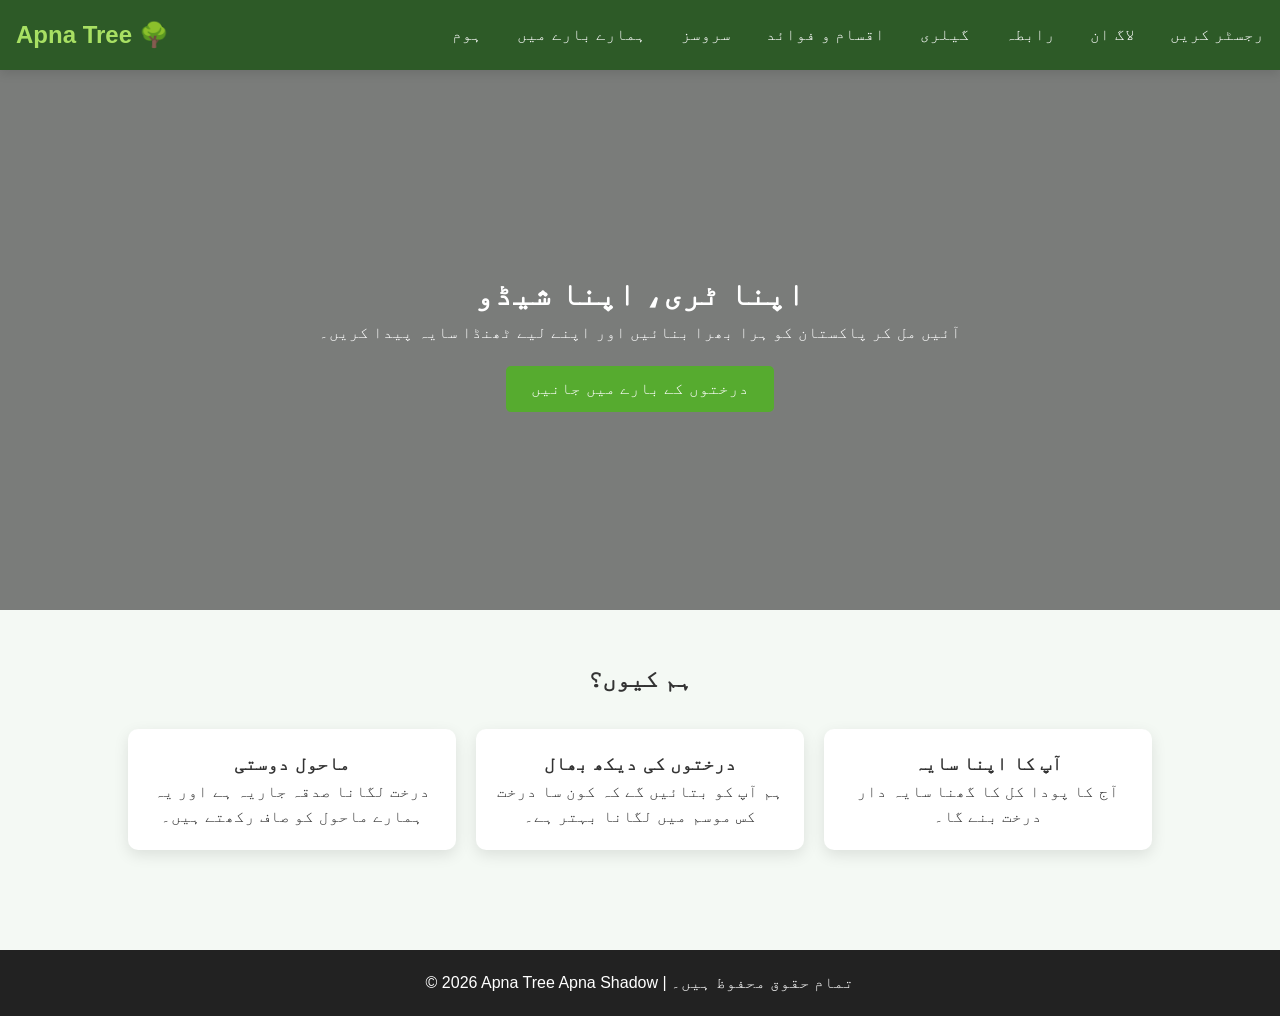
<file: index.html>
<!DOCTYPE html>
<html lang="ur">
<head>
    <meta charset="UTF-8">
    <meta name="viewport" content="width=device-width, initial-scale=1.0">
    <title>Apna Tree Apna Shadow | Home</title>
    <link rel="stylesheet" href="style.css">
</head>
<body>

    <nav>
        <div class="logo">Apna Tree 🌳</div>
        <ul>
            <li><a href="index.html">ہوم</a></li>
            <li><a href="about.html">ہمارے بارے میں</a></li>
            <li><a href="services.html">سروسز</a></li>
            <li><a href="types.html">اقسام و فوائد</a></li>
            <li><a href="gallery.html">گیلری</a></li>
            <li><a href="contact.html">رابطہ</a></li>
            <li><a href="login.html">لاگ ان</a></li>
            <li><a href="signup.html">رجسٹر کریں</a></li>
        </ul>
    </nav>

    <header class="hero">
        <h1>اپنا ٹری، اپنا شیڈو</h1>
        <p>آئیں مل کر پاکستان کو ہرا بھرا بنائیں اور اپنے لیے ٹھنڈا سایہ پیدا کریں۔</p>
        <a href="types.html" class="btn">درختوں کے بارے میں جانیں</a>
    </header>

    <section class="container">
        <h2 style="text-align: center;">ہم کیوں؟</h2>
        <div class="grid">
            <div class="card">
                <h3>ماحول دوستی</h3>
                <p>درخت لگانا صدقہ جاریہ ہے اور یہ ہمارے ماحول کو صاف رکھتے ہیں۔</p>
            </div>
            <div class="card">
                <h3>درختوں کی دیکھ بھال</h3>
                <p>ہم آپ کو بتائیں گے کہ کون سا درخت کس موسم میں لگانا بہتر ہے۔</p>
            </div>
            <div class="card">
                <h3>آپ کا اپنا سایہ</h3>
                <p>آج کا پودا کل کا گھنا سایہ دار درخت بنے گا۔</p>
            </div>
        </div>
    </section>

    <footer>
        <p>&copy; 2026 Apna Tree Apna Shadow | تمام حقوق محفوظ ہیں۔</p>
    </footer>
<script src="script.js"></script>
</body>

</body>
</html>
</file>
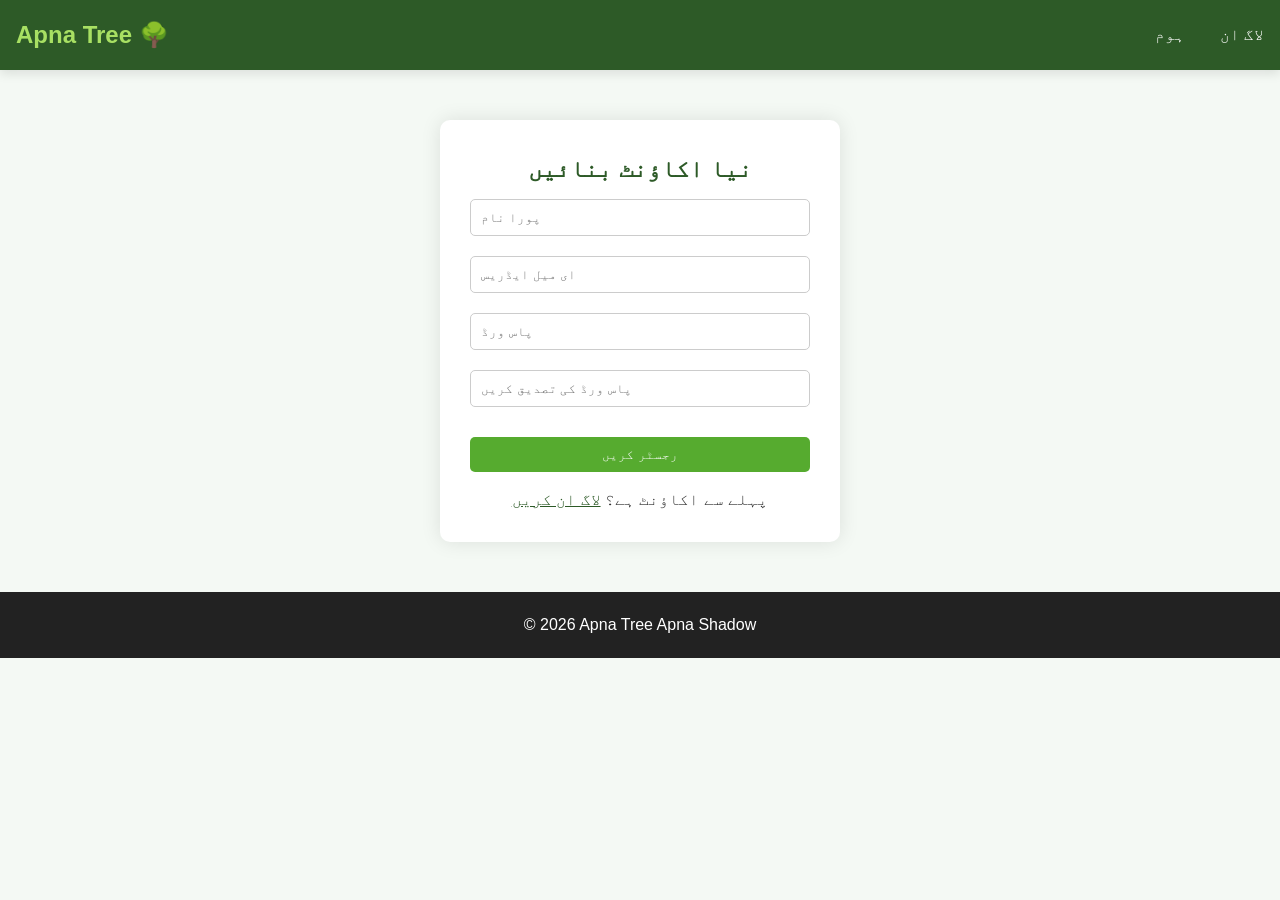
<file: about.html>
<!DOCTYPE html>
<html lang="ur">
<head>
    <meta charset="UTF-8">
    <meta name="viewport" content="width=device-width, initial-scale=1.0">
    <title>Sign Up | Apna Tree</title>
    <link rel="stylesheet" href="style.css">
</head>
<body>
    <nav>
        <div class="logo">Apna Tree 🌳</div>
        <ul>
            <li><a href="index.html">ہوم</a></li>
            <li><a href="login.html">لاگ ان</a></li>
        </ul>
    </nav>

    <div class="form-container">
        <h2 style="text-align: center; color: #2d5a27;">نیا اکاؤنٹ بنائیں</h2>
        <form>
            <input type="text" placeholder="پورا نام" required>
            <input type="email" placeholder="ای میل ایڈریس" required>
            <input type="password" placeholder="پاس ورڈ" required>
            <input type="password" placeholder="پاس ورڈ کی تصدیق کریں" required>
            <button type="submit" class="btn" style="width: 100%; border: none; cursor: pointer;">رجسٹر کریں</button>
        </form>
        <p style="margin-top: 15px; text-align: center;">پہلے سے اکاؤنٹ ہے؟ <a href="login.html" style="color: #2d5a27;">لاگ ان کریں</a></p>
    </div>

    <footer>
        <p>&copy; 2026 Apna Tree Apna Shadow</p>
    </footer><script src="script.js"></script>
</body>

</body>
</html>
</file>
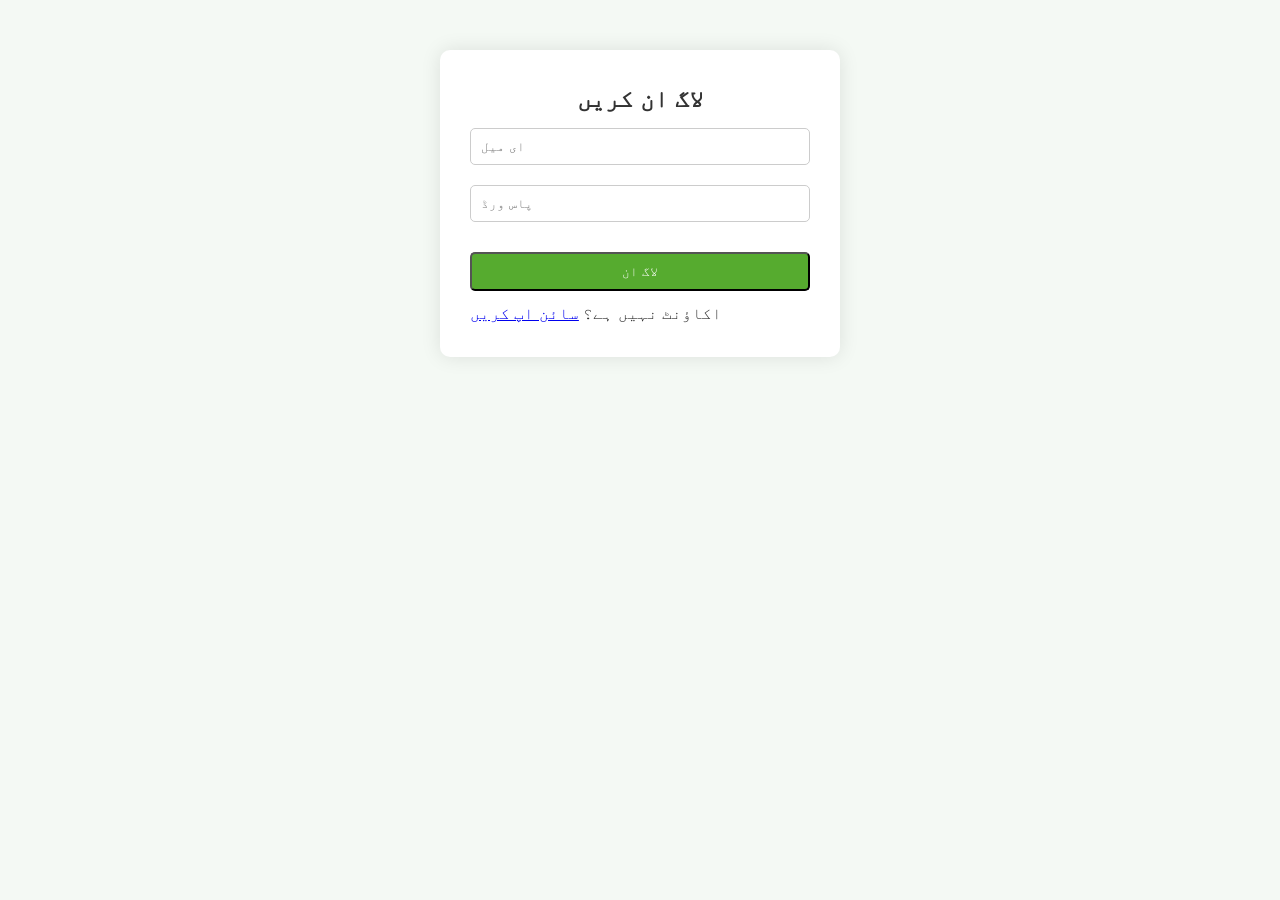
<file: login.html>
<!DOCTYPE html>
<html lang="ur">
<head>
    <meta charset="UTF-8">
    <title>Login</title>
    <link rel="stylesheet" href="style.css">
</head>
<body>
    <div class="form-container">
        <h2 style="text-align: center;">لاگ ان کریں</h2>
        <form>
            <input type="email" placeholder="ای میل" required>
            <input type="password" placeholder="پاس ورڈ" required>
            <button type="submit" class="btn" style="width: 100%;">لاگ ان</button>
        </form>
        <p style="margin-top: 10px;">اکاؤنٹ نہیں ہے؟ <a href="signup.html">سائن اپ کریں</a></p>
    </div>
    <script src="script.js"></script>
</body>
</body>
</html>
</file>
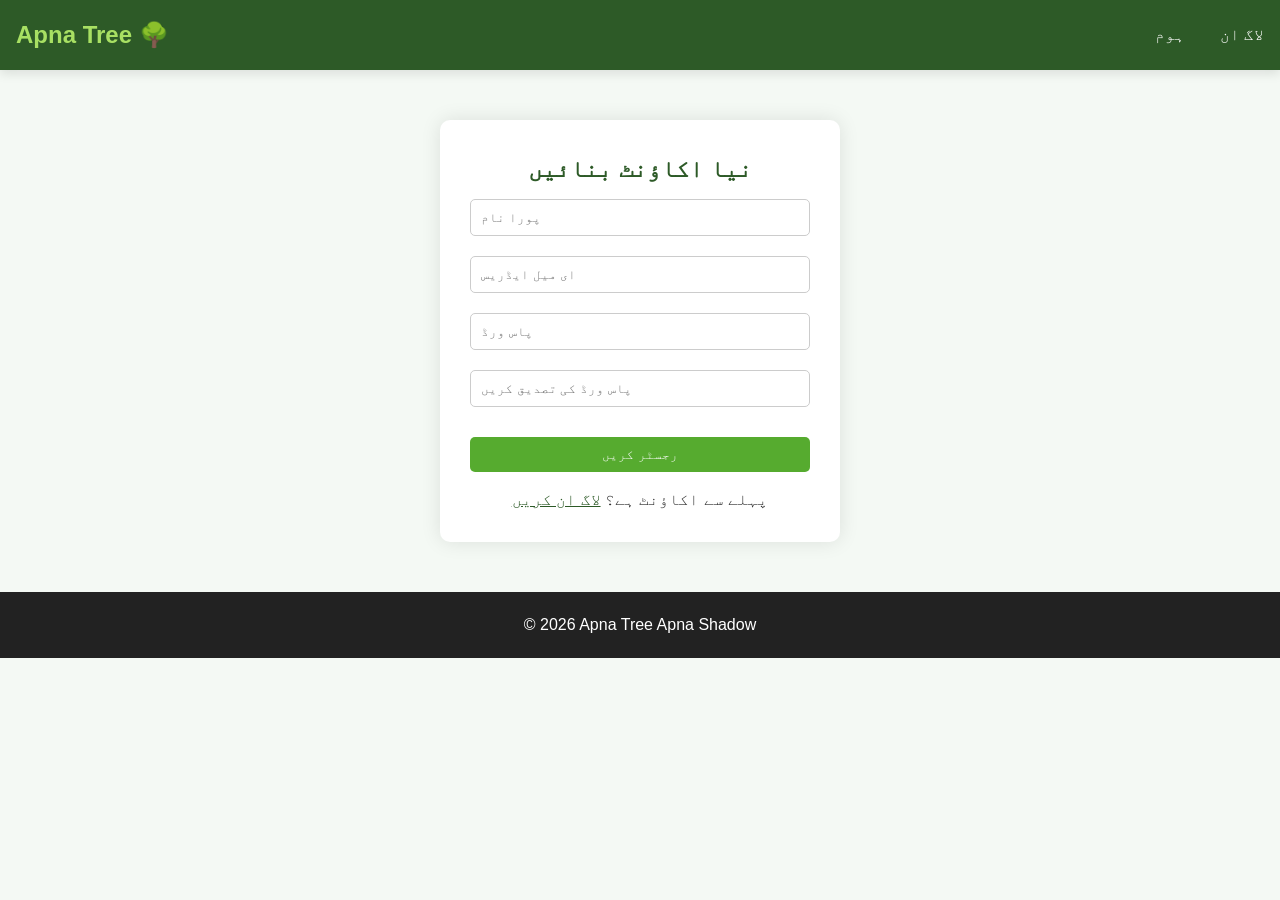
<file: services.html>
<!DOCTYPE html>
<html lang="ur">
<head>
    <meta charset="UTF-8">
    <meta name="viewport" content="width=device-width, initial-scale=1.0">
    <title>Sign Up | Apna Tree</title>
    <link rel="stylesheet" href="style.css">
</head>
<body>
    <nav>
        <div class="logo">Apna Tree 🌳</div>
        <ul>
            <li><a href="index.html">ہوم</a></li>
            <li><a href="login.html">لاگ ان</a></li>
        </ul>
    </nav>

    <div class="form-container">
        <h2 style="text-align: center; color: #2d5a27;">نیا اکاؤنٹ بنائیں</h2>
        <form>
            <input type="text" placeholder="پورا نام" required>
            <input type="email" placeholder="ای میل ایڈریس" required>
            <input type="password" placeholder="پاس ورڈ" required>
            <input type="password" placeholder="پاس ورڈ کی تصدیق کریں" required>
            <button type="submit" class="btn" style="width: 100%; border: none; cursor: pointer;">رجسٹر کریں</button>
        </form>
        <p style="margin-top: 15px; text-align: center;">پہلے سے اکاؤنٹ ہے؟ <a href="login.html" style="color: #2d5a27;">لاگ ان کریں</a></p>
    </div>

    <footer>
        <p>&copy; 2026 Apna Tree Apna Shadow</p>
    </footer><script src="script.js"></script>
</body>

</body>
</html>
</file>
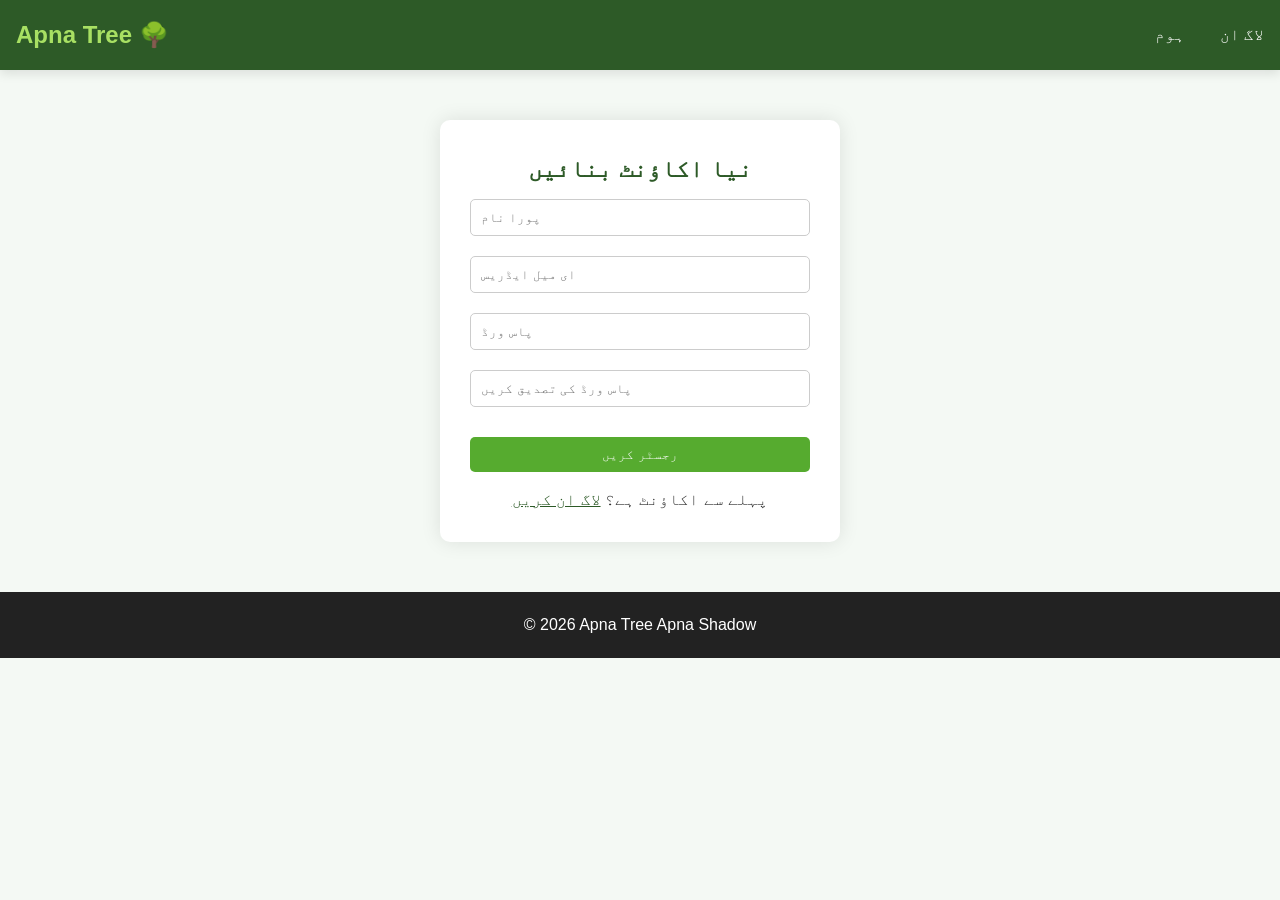
<file: signup.html>
<!DOCTYPE html>
<html lang="ur">
<head>
    <meta charset="UTF-8">
    <meta name="viewport" content="width=device-width, initial-scale=1.0">
    <title>Sign Up | Apna Tree</title>
    <link rel="stylesheet" href="style.css">
</head>
<body>
    <nav>
        <div class="logo">Apna Tree 🌳</div>
        <ul>
            <li><a href="index.html">ہوم</a></li>
            <li><a href="login.html">لاگ ان</a></li>
        </ul>
    </nav>

    <div class="form-container">
        <h2 style="text-align: center; color: #2d5a27;">نیا اکاؤنٹ بنائیں</h2>
        <form>
            <input type="text" placeholder="پورا نام" required>
            <input type="email" placeholder="ای میل ایڈریس" required>
            <input type="password" placeholder="پاس ورڈ" required>
            <input type="password" placeholder="پاس ورڈ کی تصدیق کریں" required>
            <button type="submit" class="btn" style="width: 100%; border: none; cursor: pointer;">رجسٹر کریں</button>
        </form>
        <p style="margin-top: 15px; text-align: center;">پہلے سے اکاؤنٹ ہے؟ <a href="login.html" style="color: #2d5a27;">لاگ ان کریں</a></p>
    </div>

    <footer>
        <p>&copy; 2026 Apna Tree Apna Shadow</p>
    </footer>
    <script src="script.js"></script>
</body>
</body>
</html>
</file>
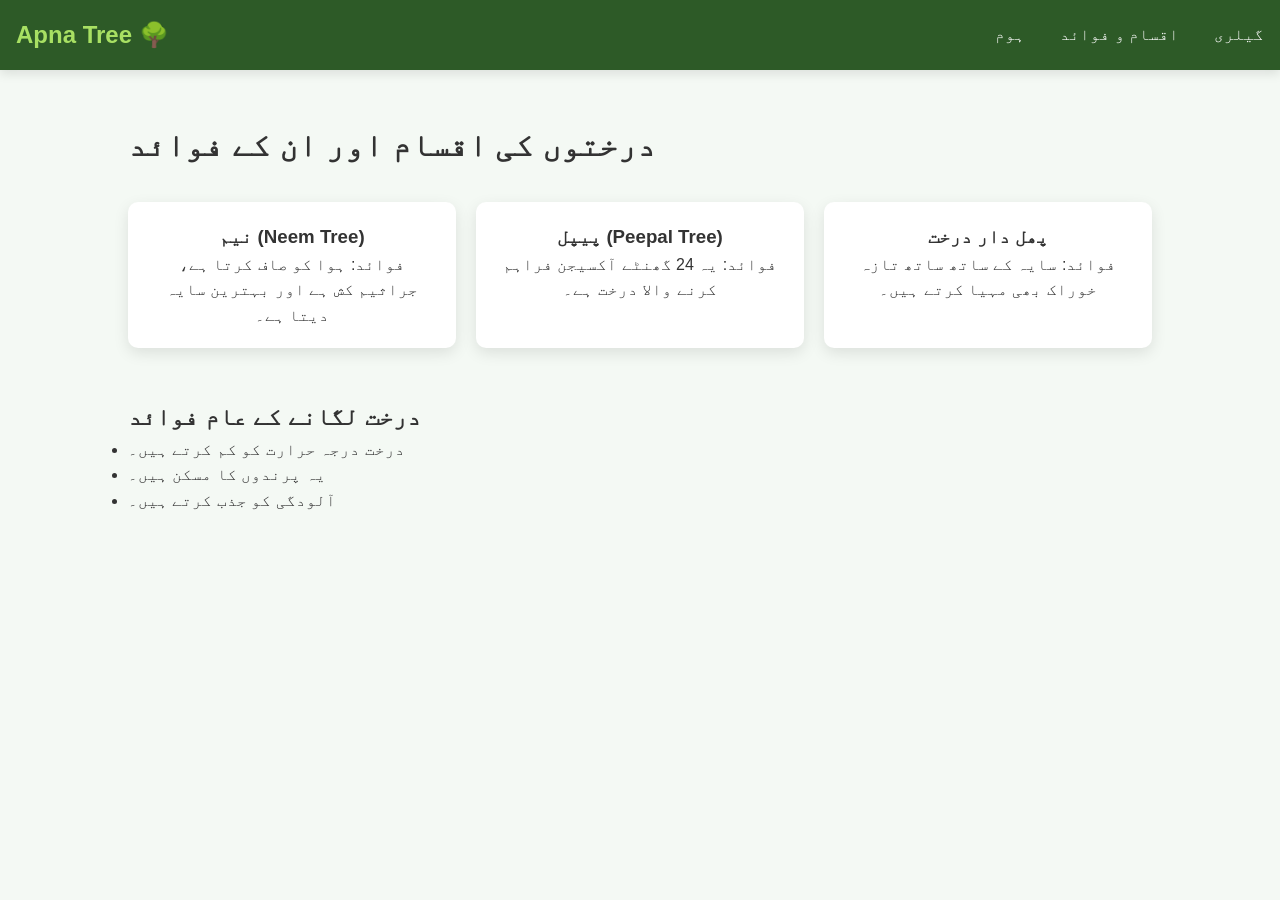
<file: types.html>
<!DOCTYPE html>
<html lang="ur">
<head>
    <meta charset="UTF-8">
    <title>Trees Types & Benefits</title>
    <link rel="stylesheet" href="style.css">
</head>
<body>
    <nav>
        <div class="logo">Apna Tree 🌳</div>
        <ul>
            <li><a href="index.html">ہوم</a></li>
            <li><a href="types.html">اقسام و فوائد</a></li>
            <li><a href="gallery.html">گیلری</a></li>
        </ul>
    </nav>

    <div class="container">
        <h1>درختوں کی اقسام اور ان کے فوائد</h1>
        
        <div class="grid">
            <div class="card">
                <h3>نیم (Neem Tree)</h3>
                <p>فوائد: ہوا کو صاف کرتا ہے، جراثیم کش ہے اور بہترین سایہ دیتا ہے۔</p>
            </div>
            <div class="card">
                <h3>پیپل (Peepal Tree)</h3>
                <p>فوائد: یہ 24 گھنٹے آکسیجن فراہم کرنے والا درخت ہے۔</p>
            </div>
            <div class="card">
                <h3>پھل دار درخت</h3>
                <p>فوائد: سایہ کے ساتھ ساتھ تازہ خوراک بھی مہیا کرتے ہیں۔</p>
            </div>
        </div>

        <div style="margin-top: 50px;">
            <h2>درخت لگانے کے عام فوائد</h2>
            <ul>
                <li>درخت درجہ حرارت کو کم کرتے ہیں۔</li>
                <li>یہ پرندوں کا مسکن ہیں۔</li>
                <li>آلودگی کو جذب کرتے ہیں۔</li>
            </ul>
        </div>
    </div><script src="script.js"></script>
</body>

</body>
</html>
</file>
<file: style.css>
/* General Styles */
* {
    margin: 0;
    padding: 0;
    box-sizing: border-box;
    font-family: 'Segoe UI', Tahoma, Geneva, Verdana, sans-serif;
}

body {
    background-color: #f4f9f4;
    color: #333;
    line-height: 1.6;
}

/* Navigation */
nav {
    background: #2d5a27;
    color: white;
    padding: 1rem 5%;
    display: flex;
    justify-content: space-between;
    align-items: center;
    position: sticky;
    top: 0;
    z-index: 1000;
    box-shadow: 0 4px 10px rgba(0,0,0,0.1);
}

.logo {
    font-size: 1.5rem;
    font-weight: bold;
    color: #a8e063;
}

nav ul {
    display: flex;
    list-style: none;
}

nav ul li {
    margin-left: 20px;
}

nav ul li a {
    color: white;
    text-decoration: none;
    transition: 0.3s;
}

nav ul li a:hover {
    color: #a8e063;
}

/* Hero Section */
.hero {
    height: 60vh;
    background: linear-gradient(rgba(0,0,0,0.5), rgba(0,0,0,0.5)), url('https://images.unsplash.com/photo-1542273917363-3b1817f69a2d?auto=format&fit=crop&w=1350&q=80');
    background-size: cover;
    background-position: center;
    display: flex;
    flex-direction: column;
    justify-content: center;
    align-items: center;
    color: white;
    text-align: center;
    padding: 20px;
}

.btn {
    display: inline-block;
    background: #56ab2f;
    color: white;
    padding: 10px 25px;
    text-decoration: none;
    border-radius: 5px;
    margin-top: 20px;
    transition: 0.3s;
}

.btn:hover {
    background: #a8e063;
    color: #2d5a27;
}

/* Content Sections */
.container {
    padding: 50px 10%;
}

.grid {
    display: grid;
    grid-template-columns: repeat(auto-fit, minmax(250px, 1fr));
    gap: 20px;
    margin-top: 30px;
}

.card {
    background: white;
    padding: 20px;
    border-radius: 10px;
    box-shadow: 0 5px 15px rgba(0,0,0,0.1);
    text-align: center;
}

.card img {
    width: 100%;
    height: 200px;
    object-fit: cover;
    border-radius: 8px;
}

/* Forms */
.form-container {
    max-width: 400px;
    margin: 50px auto;
    background: white;
    padding: 30px;
    border-radius: 10px;
    box-shadow: 0 0 20px rgba(0,0,0,0.1);
}

.form-container input {
    width: 100%;
    padding: 10px;
    margin: 10px 0;
    border: 1px solid #ccc;
    border-radius: 5px;
}

/* Footer */
footer {
    background: #222;
    color: white;
    text-align: center;
    padding: 20px;
    margin-top: 50px;
}
/* Mobile Screens (max-width: 768px) */
@media (max-width: 768px) {
    .container {
        width: 100%; /* Box ko poori screen par phela dega */
        padding: 10px;
    }

    input, button {
        width: 100%; /* Registration form ke fields full width ho jayenge */
        display: block;
        margin-bottom: 10px;
    }

    .navbar {
        flex-direction: column; /* Menu items ek ke neeche ek aa jayenge */
    }
}
/* Global Reset */
* {
    margin: 0;
    padding: 0;
    box-sizing: border-box;
}

/* Container ko flexible banayein */
body {
    font-family: 'Arial', sans-serif;
    line-height: 1.6;
    overflow-x: hidden; /* Horizontal scroll khatam karne ke liye */
}

/* Navbar Responsive */
nav {
    display: flex;
    justify-content: space-between;
    align-items: center;
    padding: 1rem;
    flex-wrap: wrap; /* Mobile par menu niche lane ke liye */
}

nav ul {
    display: flex;
    list-style: none;
    gap: 15px;
}

/* Hero Section (Main Heading) */
.hero {
    padding: 50px 20px;
    text-align: center;
}

/* Sections/Cards layout */
.services, .features {
    display: flex;
    flex-wrap: wrap; /* Cards ko ek ke niche ek lane ke liye */
    gap: 20px;
    padding: 20px;
    justify-content: center;
}

.card {
    flex: 1 1 300px; /* Minimum 300px width, phir auto adjust */
    max-width: 100%;
}

/* --- Mobile Specific Queries --- */
@media (max-width: 768px) {
    nav ul {
        flex-direction: column; /* Menu items ek ke niche ek */
        width: 100%;
        text-align: center;
        display: none; /* Aap toggle button use kar sakte hain */
    }
    
    h1 {
        font-size: 1.8rem; /* Font size chota mobile ke liye */
    }

    .hero-content {
        padding: 20px;
    }
}
/* General Styles */
.navbar {
    display: flex;
    justify-content: space-between;
    align-items: center;
    background-color: #2d5a27; /* Green color from your screenshot */
    padding: 15px 20px;
    color: white;
}

.nav-links {
    display: flex;
    list-style: none;
    gap: 20px;
}

.nav-links a {
    color: white;
    text-decoration: none;
    font-weight: 500;
}

/* Mobile Menu Styles (Hide on Desktop) */
.menu-toggle {
    display: none;
    cursor: pointer;
}

.bar {
    display: block;
    width: 25px;
    height: 3px;
    margin: 5px auto;
    background-color: white;
    transition: all 0.3s ease-in-out;
}

/* Responsive Design for Mobile */
@media screen and (max-width: 768px) {
    .menu-toggle {
        display: block; /* Show hamburger on mobile */
    }

    .nav-links {
        position: absolute;
        top: 60px;
        right: -100%; /* Initially hidden off-screen */
        flex-direction: column;
        background-color: #2d5a27;
        width: 100%;
        text-align: center;
        transition: 0.3s;
        padding: 20px 0;
        z-index: 100;
    }

    .nav-links.active {
        right: 0; /* Slide in when active */
    }
}
</file>
